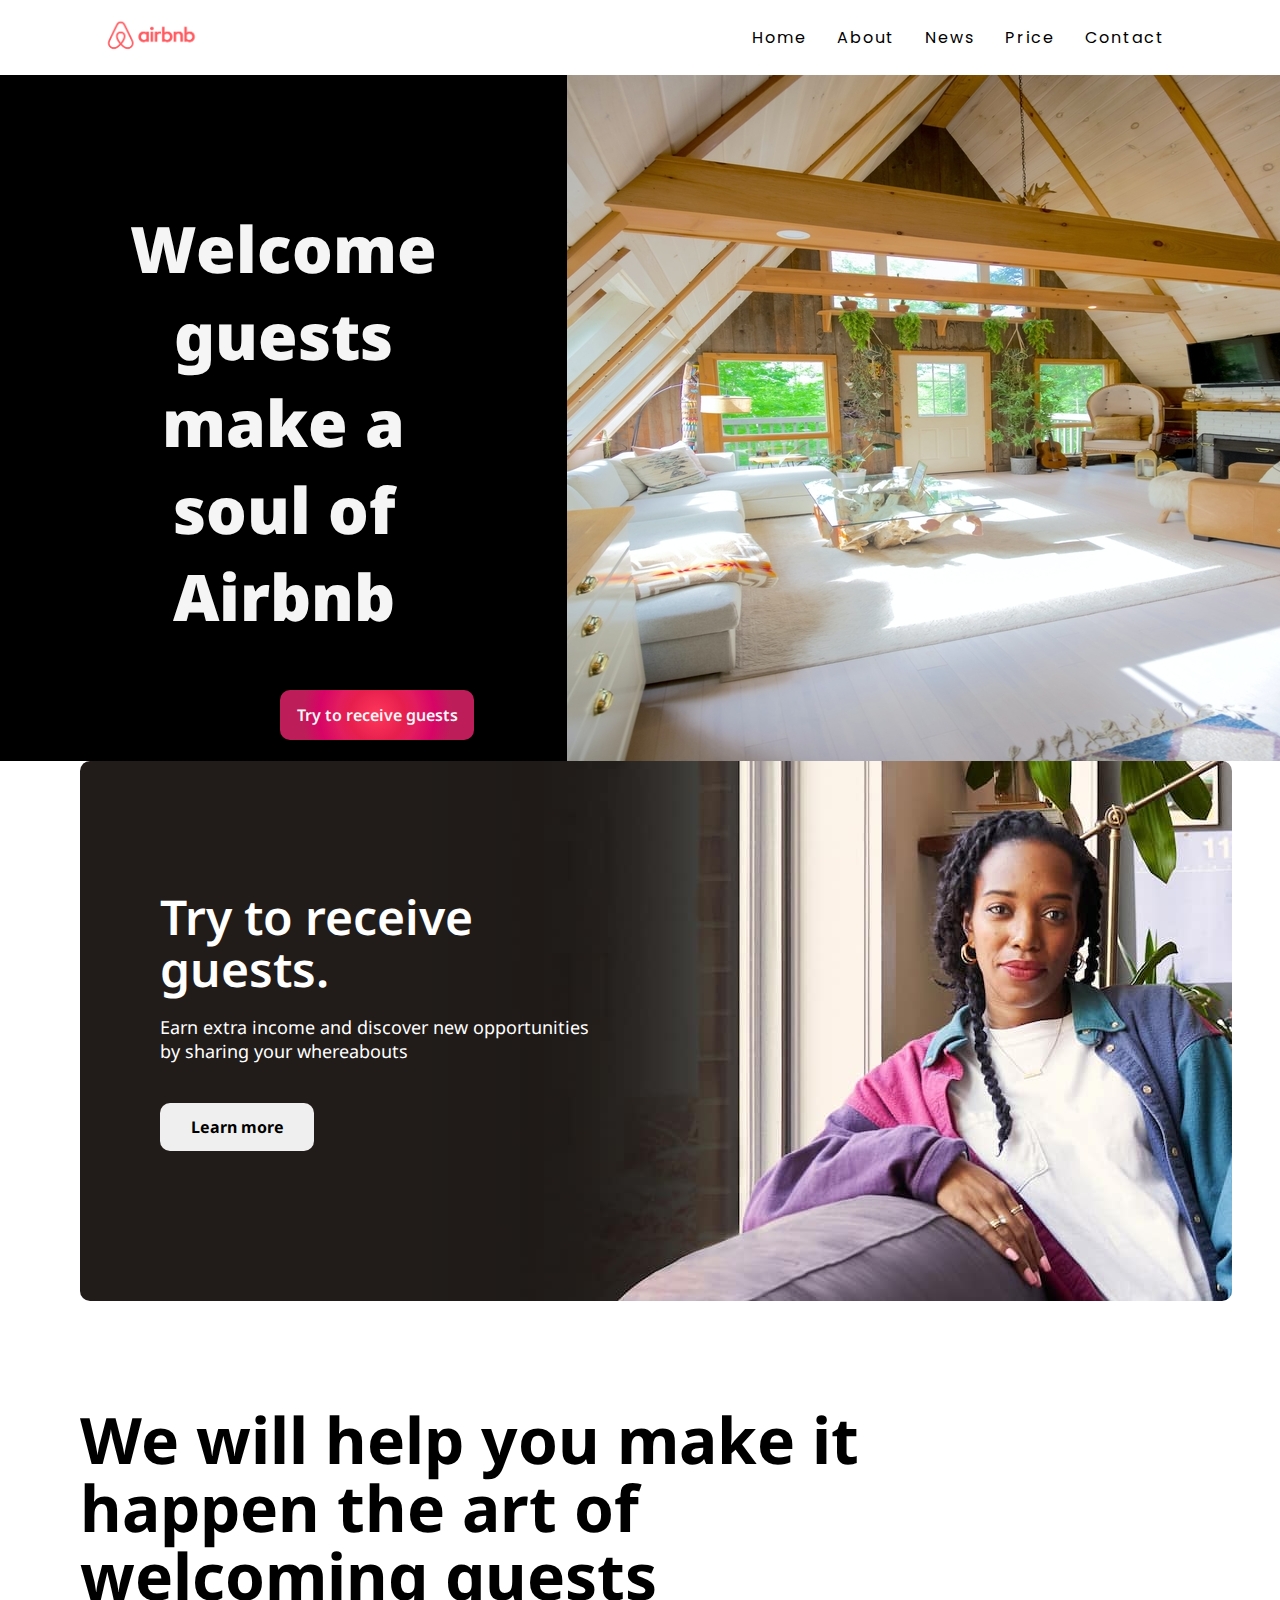
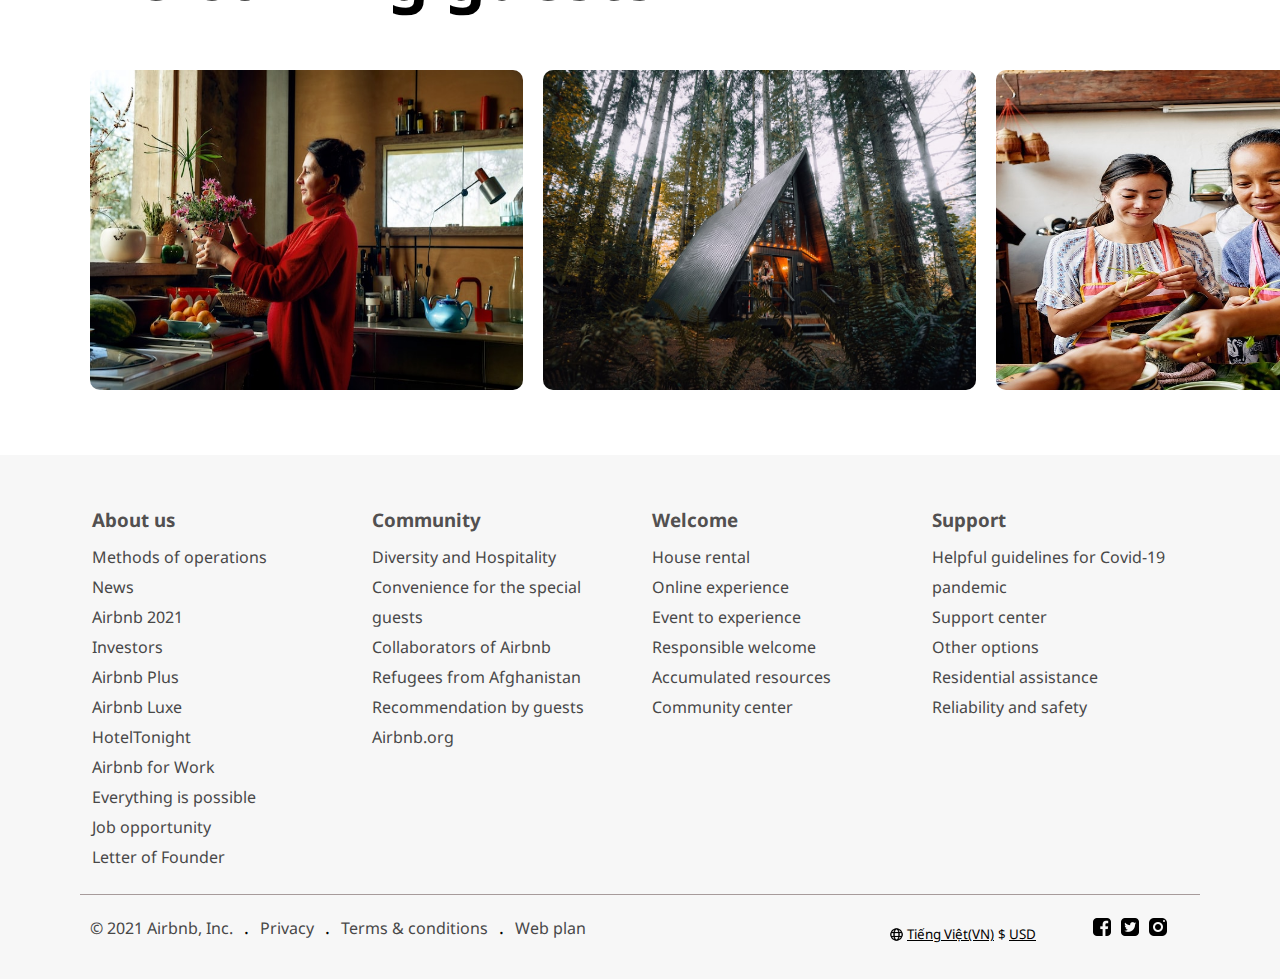
<file: ProjectMindx/flexible.html>
<!DOCTYPE html>
<html lang="en">
<head>
    <meta charset="UTF-8">
    <meta http-equiv="X-UA-Compatible" content="IE=edge">
    <meta name="viewport" content="width=device-width, initial-scale=1.0">
    <title>Flexible</title>
    <link rel="stylesheet" href="assest/flexible.css">
</head>
<body>
    <header>
        <div class="nav">
            <a href="#"><img class="logo2" src="assest/img/logo2.png" alt="Logo"></a>
            <ul>
                <li><a href="#">Home</a></li>
                <li><a href="#">About</a></li>
                <li><a href="#">News</a></li>
                <li><a href="#">Price</a></li>
                <li><a href="#" id="cont">Contact</a></li>
            </ul>
        </div>
    </header>

    <div id="main">
        <div class="left-main">
            <div >
                <p>Welcome guests make a soul of Airbnb</p>
            </div>

            <a href="#"><button>Try to receive guests</button></a>
        </div>
        <div class="right-main">
            <img src="assest/img/Webp.net-resizeimage.jpg" alt="">
        </div>
        
    </div>

    <div class="banner-content">
        <div class="text-content">       
            <p class="text-heading" style="font-size: 48px; line-height: 52px; font-weight: 600;">Try to receive guests.</p>
            <p class="text-heading" style="font-size: 18px; line-height: 24px; margin-top: 20px;">Earn extra income and discover new opportunities by sharing your whereabouts</p>
            <button>
                <h1 class="text-description">Learn more</h1>
            </button>
        </div>
    </div>

    <div class="text-maincontent">
        <h1>We will help you make it happen the art of welcoming guests</h1>
    </div>

    <div class="main-content">
        <div id="left">
            <img src="assest/img/main-img-1.jpg" alt="">
        </div>
        <div id="center">
            <img src="assest/img/1.jpeg" alt="">
        </div>
        <div id="right">
            <img src="assest/img/main-img-3.jpg" alt="">
        </div>
    </div>

  

  

    <div class="foot" style="background-color: #F7F7F7">
        <div class="row1">
            <section class="section">
                <div class="title">
                    <h3 style="color: #525050">About us</h3>
                </div>
                <ul class="unlist">
                    <li><a href="#">Methods of operations</a></li>
                    <li><a href="#">News</a></li>
                    <li><a href="#">Airbnb 2021</a></li>
                    <li><a href="#">Investors</a></li>
                    <li><a href="#">Airbnb Plus</a></li>
                    <li><a href="#">Airbnb Luxe</a></li>
                    <li><a href="#">HotelTonight</a></li>
                    <li><a href="#">Airbnb for Work</a></li>
                    <li><a href="#">Everything is possible</a></li>
                    <li><a href="#">Job opportunity</a></li>
                    <li><a href="#">Letter of Founder</a></li>
                </ul>
            </section>
  
            <section class="section">
                <div class="title">
                    <h3 style="color: #525050">Community</h3>
                </div>
                <ul class="unlist">
                    <li><a href="#">Diversity and Hospitality</a></li>
                    <li><a href="#">Convenience for the special guests</a></li>
                    <li><a href="#">Collaborators of Airbnb</a></li>
                    <li><a href="#">Refugees from Afghanistan</a></li>
                    <li><a href="#">Recommendation by guests</a></li>
                    <li><a href="#">Airbnb.org</a></li>
                </ul>
            </section>
  
            <section class="section">
                <div class="title">
                    <h3 style="color: #525050">Welcome</h3>
                </div>
                <ul class="unlist">
                    <li><a href="#">House rental</a></li>
                    <li><a href="#">Online experience</a></li>
                    <li><a href="#">Event to experience</a></li>
                    <li><a href="#">Responsible welcome</a></li>
                    <li><a href="#">Accumulated resources</a></li>
                    <li><a href="#">Community center</a></li>
                </ul>
            </section>
  
            <section class="section">
                <div class="title">
                    <h3 style="color: #525050">Support</h3>
                </div>
                <ul class="unlist">
                    <li><a href="#">Helpful guidelines for Covid-19 pandemic</a></li>
                    <li><a href="#">Support center</a></li>
                    <li><a href="#">Other options</a></li>
                    <li><a href="#">Residential assistance</a></li>
                    <li><a href="#">Reliability and safety</a></li>
                </ul>
            </section>
        </div>
  
        <div class="row">
            <section>
                <div style="padding: 10px;">
                    <div class="bottom-left">© 2021 Airbnb, Inc.</div>
                    <div class="bottom-content-left">
                        <span class="dot">.</span>
                        <a href="#" class="nav-link">Privacy</a>
                        <span class="dot">.</span>
                        <a href="#" class="nav-link">Terms & conditions</a>
                        <span class="dot">.</span>
                        <a href="#" class="nav-link">Web plan</a>
                    </div>
                    <div style="float: right;">
                        <div style="display: inline-block; position: relative;">
                            <span>
                                <button class="button">
                                    <span><img src="./assest/img/globe.png" style="width: 15px; position: absolute; left: -18px; top: 5px; "></span>
                                    <span style="text-decoration:underline;">Tiếng Việt(VN)</span>
                                </button>
                            </span>
                            <span>
                                <button class="button">
                                    <span>$</span>
                                    <span style="text-decoration:underline;">USD</span>
                                </button>
                            </span>
                        </div>
  
                        <div style="display: inline-block; margin: 0 20px 0 50px;">
                            <span>
                                <button class="button">
                                    <img src="./assest/img/facebook.png">
                                </button>
                            </span>
                            <span>
                                <button class="button">
                                    <img src="./assest/img/twitter.png">
                                </button>
                            </span>
                            <span>
                                <button class="button">
                                    <img src="./assest/img/instagram.png">
                                </button>
                            </span>
                        </div>
                    </div>
                </div>
  
                
            </section>
        </div>
    </div>
   
    
</body>
</html>
</file>
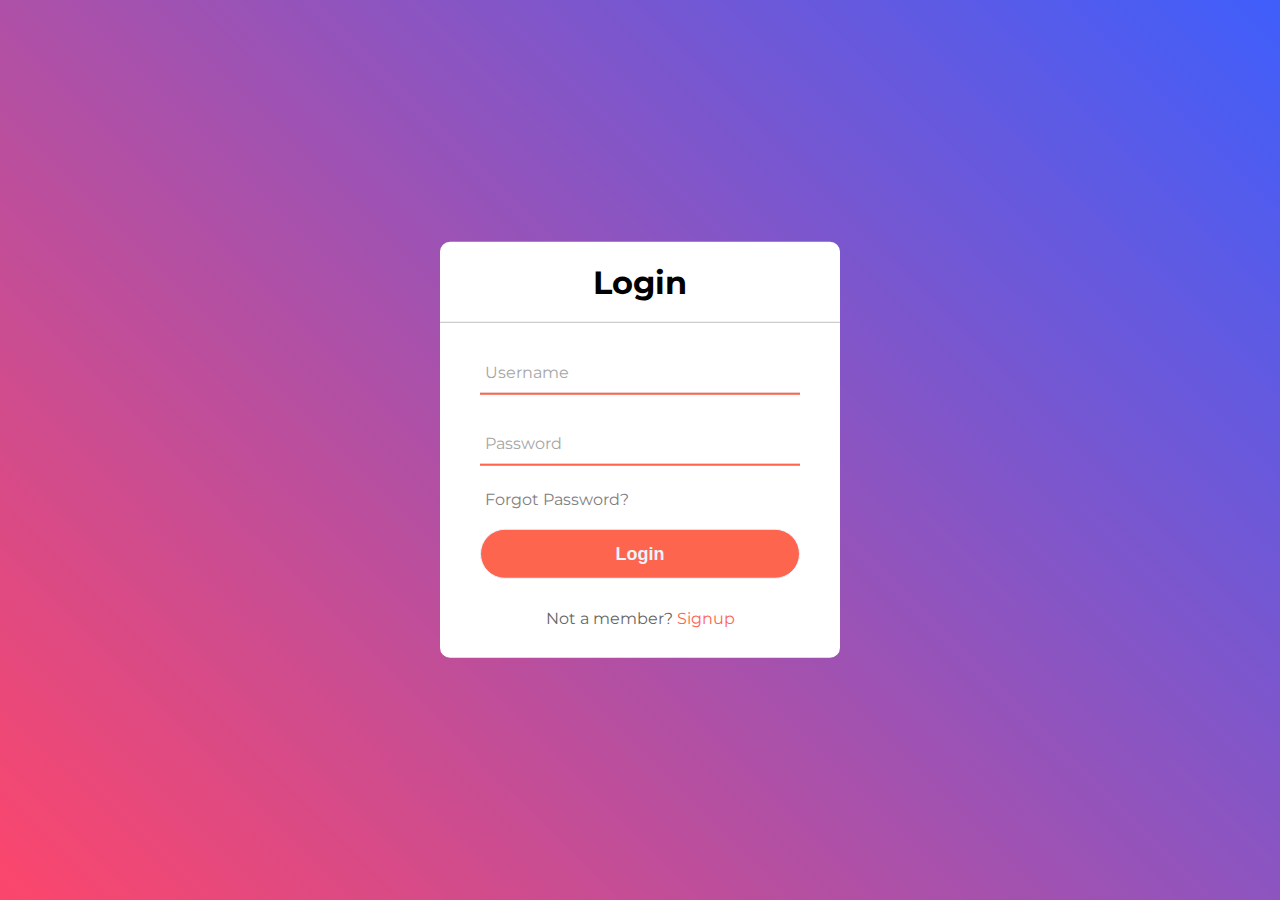
<file: ProjectMindx/login.html>
<!DOCTYPE html>
<html lang="en">
<head>
    <meta charset="UTF-8">
    <meta http-equiv="X-UA-Compatible" content="IE=edge">
    <meta name="viewport" content="width=device-width, initial-scale=1.0">
    <title>Document</title>
    <link rel="stylesheet" href="assest/login.css">
</head>
<body>
    <div class="center">
        <h1>Login</h1>
        <form method="post">
            <div class="txt_field">
                <input id="username" type="text" required>
                <span></span>
                <label>Username</label>
            </div>

            <div class="txt_field">
                <input id="password" type="password" required>
                <span></span>
                <label >Password</label>
            </div>
            <div class="pass">Forgot Password?</div>
            <!-- <input id="direct" type="button" value="Login"> -->
            <button type="button" id="direct">Login</button>
            <div class="signup_link">
                Not a member? <a href="#">Signup</a>
            </div>
        </form>
    </div>
    <script src="login.js"></script>
</body>
</html>
</file>
<file: ProjectMindx/assest/flexible.css>
@import url('https://fonts.googleapis.com/css2?family=Poppins:ital,wght@0,100;0,200;0,300;0,400;0,500;0,600;0,700;0,800;0,900;1,100;1,200;1,300;1,400;1,500;1,600;1,700;1,800;1,900&family=Roboto+Condensed:wght@300&display=swap');
@import url('https://fonts.googleapis.com/css2?family=Noto+Sans&display=swap');

* {
    padding: 0px;
    margin: 0px;
    box-sizing: border-box;
    font-family: 'Noto Sans', sans-serif;
}
body {
    background: white;
  
    
}
/********************* HEADER *****************/
/* Styles nav bar */
header .nav{
    display: flex;
    /* position: fixed; */
    top:0;
    left: 0;
    width: 100%;
    justify-content: space-between;
    align-items: center;
    padding: 0px 100px;
    transition: 0.6s;
    z-index: 1;
}

header .logo2 {
    position: relative;
    width: 100px;
    transition: 0.6s;
    display: block;
   
}
header ul {
    position: relative;
    justify-content: center;
    align-items: center;
    display: flex;
 
}

header ul li {
    display: inline-block;
    position: relative;
    list-style: none;
    padding: 0px 5px;
}
header ul li a {
    position: relative;
    margin: 0px 10px ;
    text-decoration: none;
    color: black;
    letter-spacing: 2px;
    font-weight: 500px; 
    transition: 0.6s;
    font-family: 'Poppins', sans-serif;
}
header ul li a:hover {
    color: #fe654f;
}
/* Style main */
#main {
    display: flex;
}
.left-main {
    background: black;
    width: 50%;
    height: 686px;
}

.left-main div {
    color: whitesmoke;
    font-size: 64px;
    text-align: center;
    justify-content: center;
    align-items: center;
    padding: 130px 130px 50px 130px;
    font-weight: 1000;
}

.left-main a {
    padding-left: 280px;
}

.left-main button {
    width: 194px;
    height: 50px;
    border-radius: 10px;
    border: none;
    color: whitesmoke;
    cursor: pointer;
    text-align: center;
    font-size: 16px;
    line-height: 20px;
    font-weight: 600;
    background-image: radial-gradient(circle at center, #FF385C 0%, #E61E4D 27.5%, #E31C5F 40%, #D70466 57.5%, #BD1E59 75%, #BD1E59 100% );
}

.banner-content {
    top: -5px;
    position: relative;
    background:url(img/content-img.jpg) ;
    height: 540px;
    width: 90%;
    margin-left: 80px;
    border-radius: 10px;
}

.banner-content .text-content {
    position: absolute;
    color: #fff;
    padding: 0 80px;
    width: 600px;
    font-family: 'Poppins', sans-serif;
    top:130px;
}

.banner-content button{
    margin-top: 40px;
    border-radius: 10px;
    width: 154px;
    height: 48px;
    padding:10px 24px;
    border: none;
    cursor: pointer;
}

.banner-content .text-description {
    font-size: 16px;
}

.text-maincontent {
    padding-top: 100px;
    padding-left: 80px;
    padding-right: 300px;
}

.text-maincontent h1 {
    font-size: 64px;
    line-height: 68px;
}
.main-content {
    display: flex;
    padding: 50px 80px;
}
.main-content img {
   cursor: pointer;
   width: 453px;
   height: 340px;
   border-radius: 20px;
   padding: 10px;
}

/* Style footer */
.item3 {
    display: flex;
    justify-content: space-between;
    margin-bottom: 80px;
}

.card {
    color: black;
    text-decoration: none;
    padding: 10px;
}

.content-image {
    height: 339px;
    border-radius: 15px;
}

.text-content {
    line-height: 2;
}

.foot {
    padding: 20px 80px;
}

.row1 {
    display: flex;
    border-bottom: 1px solid rgb(167, 155, 155);
}

.row {
    width: 100%;
    margin: 10px 0px;
}

.bottom-content-left a:hover {
    text-decoration: underline;
} 

li {
    list-style-type: none;
}

li a {
    text-decoration: none;
    color: #484848;
}

.unlist li a:hover {
    text-decoration: underline;
}

.section {
    justify-content: space-between;    
    width: 25%;
    padding: 12px;
    margin-top: 20px;
}

.row:after {
    content: "";
    display: table;
    clear: both;
}

.unlist {
    padding: 10px 0px;
    line-height: 30px;
}

.bottom-left {
    display: inline-block;
    color: #484848;
}

.bottom-content-left {
    display: inline-block;
}

.dot {
    display: inline-block;
    width: 19px;
    text-align: center;
    font-size: 18px;
}

.nav-link {
    color: #484848;
    text-decoration: none;
}

.button {
    border: none;
    outline: none;
    background-color: #F7F7F7;
    cursor: pointer;
}
</file>
<file: ProjectMindx/assest/login.css>
@import url('https://fonts.googleapis.com/css2?family=Montserrat:ital,wght@0,100;0,200;0,300;0,400;0,500;0,600;1,100;1,200;1,300;1,400;1,500;1,600&display=swap');
body {
    margin: 0;
    padding: 0;
    box-sizing: border-box;
    font-family: 'Montserrat', sans-serif; ;
    background: linear-gradient(45deg, #FC466B, #3F5EFB);
    height: 100vh;
    overflow: hidden;
    
}

.center {
    position: absolute;
    top: 50%;
    left: 50%;
    transform: translate(-50%, -50%);
    width: 400px;
    background-color: white;
    border-radius: 10px;
}

.center h1 {
    text-align: center;
    padding: 0 0 20px 0;
    border-bottom: 1px solid silver;
}

.center form{
    padding: 0 40px;
    box-sizing: border-box;
}

form .txt_field {
    position: relative;
    border-bottom: 1px solid #a6a6a6;
    margin: 30px 0;
}

.txt_field input {
    width: 100%;
    padding: 0 5px;
    height: 40px;
    font-size: 16px;
    border: none;
    background: none;
    outline: none;
}

.txt_field label {
    position: absolute;
    top: 50%;
    left: 5px;
    color: #a6a6a6;
    transform: translateY(-50%);
    font-size: 16px;
    pointer-events: none;
}

.txt_field span::before {
    content: '';
    position: absolute;
    top: 40px;
    left: 0;
    width: 100%;
    height: 2px;
    background: #FE654F;
    transform: 0.6s;
}

.txt_field input:focus ~ label,
.txt_field input:valid ~ label {
    top: -5px;
    color: #FE654F;
}

.txt_field input:focus ~ span::before,
.txt_field input:valid ~ span::before {
    width: 100%;
}

.pass {
    margin: -5px 0 20px 5px;
    color: gray;
    cursor: pointer;
}

.pass:hover {
    text-decoration: underline;
}

button {
    width: 100%;
    height: 50px;
    border: 1px solid;
    background: #FE654F;
    border-radius: 25px;
    font-size: 18px;
    color: #e9f4fb;
    cursor: pointer;
    font-weight: 700;
    outline: none;
}

button:hover {
    border-color: #FE654F;
    transition: 0.5s;
}

.signup_link {
    margin: 30px 0;
    text-align: center;
    font-size: 16px;
    color: #666666;
}

.signup_link a {
    color: #FE654F;
    text-decoration: none;
}

.signup_link a:hover {
    text-decoration: underline;
}
</file>
